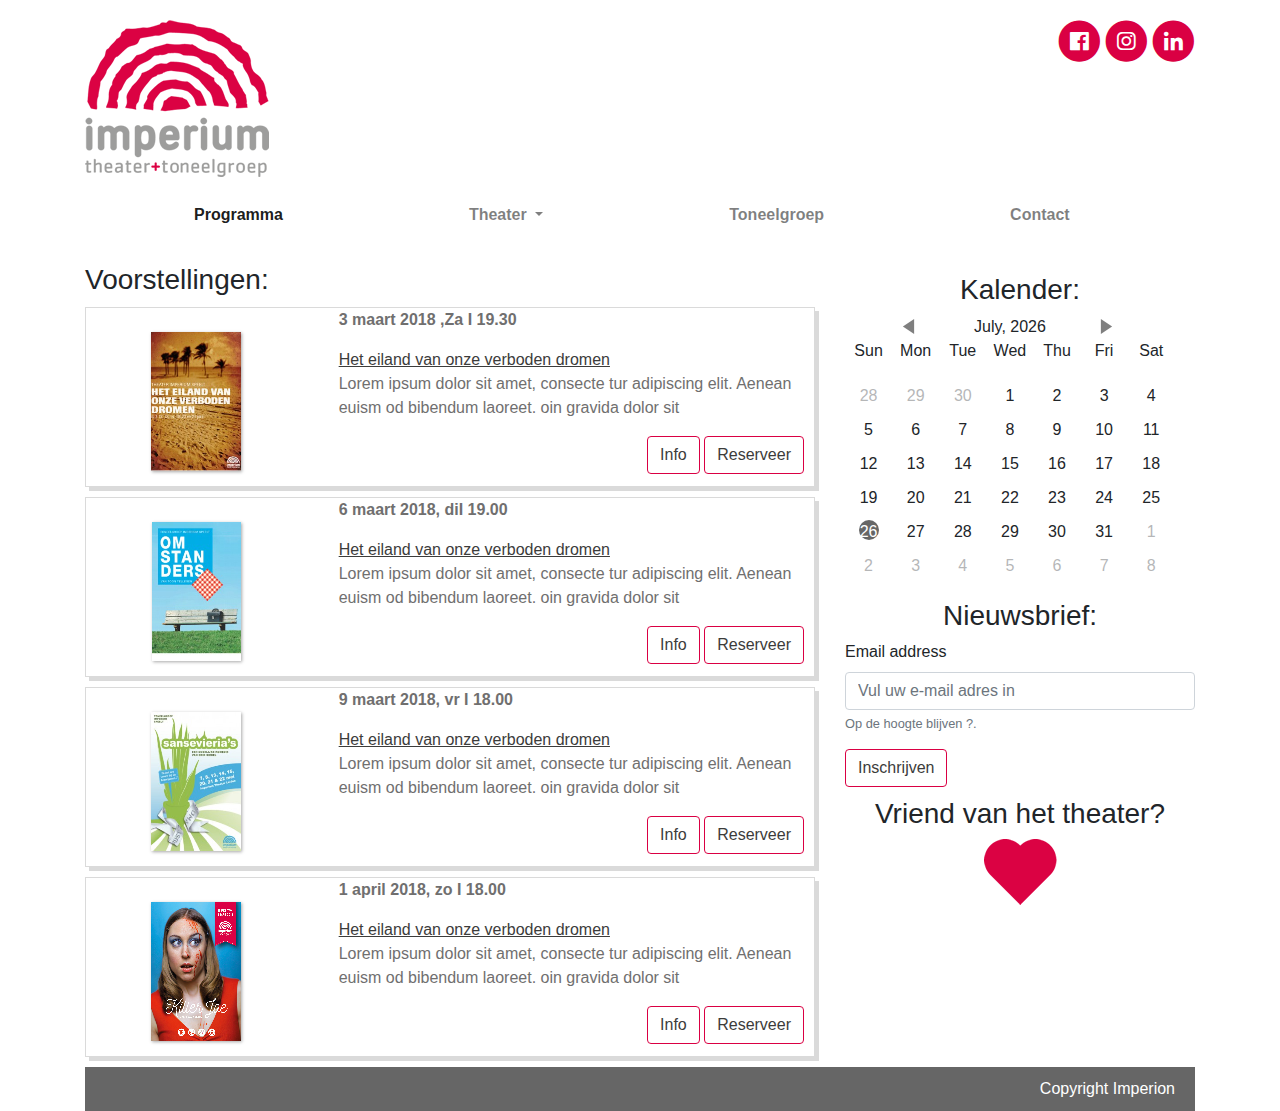
<file: index.html>
<!doctype html>
<html lang="nl">
<head>
    <meta charset="utf-8">
    <meta name="viewport" content="width=device-width, initial-scale=1, shrink-to-fit=no">

    <title>Imperium</title>

    <!-- Bootstrap core CSS -->
    <link href="css/bootstrap.min.css" rel="stylesheet">

    <!-- fontawesome core CSS -->
    <link href="css/fontawesome-all.min.css" rel="stylesheet">

    <!-- jquery calender core CSS -->
    <link href="css/theme1.css" rel="stylesheet">

    <!-- Custom styles for this template -->
    <link href="css/app.css" rel="stylesheet">
</head>

<body>

<div class="container">
    <!-- Main header -->
    <div class="row main-header">
        <div class="col-4">
            <div class="mainlogo">
                <a href="/">
                    <img src="img/imperium-logo.png" class="img-fluid">
                </a>
            </div>
        </div>
        <div class="col-8 text-right">
            <a href="http://facebook.com" target="_blank">
                <span class="fa-stack fa-lg">
                    <i class="fa fa-circle fa-stack-2x"></i>
                    <i class="fab fa-facebook fa-stack-1x fa-inverse"></i>
                </span>
            </a>
            <a href="http://instagram.com" target="_blank">
                <span class="fa-stack fa-lg">
                    <i class="fa fa-circle fa-stack-2x"></i>
                    <i class="fab fa-instagram fa-stack-1x fa-inverse"></i>
                </span>
            </a>
            <a href="http://linkedin.com" target="_blank">
                <span class="fa-stack fa-lg">
                    <i class="fa fa-circle fa-stack-2x"></i>
                    <i class="fab fa-linkedin-in fa-stack-1x fa-inverse"></i>
                </span>
            </a>
        </div>
    </div>

    <!-- main menu -->
    <nav class="navbar navbar-expand-lg navbar-light bg-light">
        <button class="navbar-toggler" type="button" data-toggle="collapse" data-target="#navbarSupportedContent" aria-controls="navbarSupportedContent" aria-expanded="false" aria-label="Toggle navigation">
            <span class="navbar-toggler-icon"></span>
        </button>
        <div class="collapse navbar-collapse" id="navbarSupportedContent">
            <ul class="navbar-nav mr-auto">
                <li class="nav-item active">
                    <a class="nav-link" href="#">Programma <span class="sr-only">(current)</span></a>
                </li>
                <li class="nav-item dropdown">
                    <a class="nav-link dropdown-toggle" href="#" id="navbarDropdown" role="button" data-toggle="dropdown" aria-haspopup="true" aria-expanded="false">
                        Theater
                    </a>
                    <div class="dropdown-menu" aria-labelledby="navbarDropdown">
                        <a class="dropdown-item" href="verhuur.html">Verhuur</a>
                        <a class="dropdown-item" href="archief.html">Archief</a>
                    </div>
                </li>
                <li class="nav-item">
                    <a class="nav-link" href="#">Toneelgroep</a>
                </li>
                <li class="nav-item">
                    <a class="nav-link" href="#">Contact</a>
                </li>
            </ul>
        </div>
    </nav>

    <!-- main content -->
    <section>
        <div class="row main-content">
            <div class="col-8">
                <h3>Voorstellingen:</h3>
                <div class="article">
                    <div class="row">
                        <div class="col-4 text-center">
                            <img class="img-fluid article-img" src="img/articles/article1.png">
                        </div>
                        <div class="col-8">
                            <p class="article-date">3 maart 2018 ,Za I 19.30</p>
                            <a href="#">Het eiland van onze verboden dromen</a>
                            <p>Lorem ipsum dolor sit amet, consecte tur adipiscing elit. Aenean euism od bibendum laoreet. oin gravida dolor sit </p>
                            <p class="text-right article-buttons">
                                <button type="button" class="btn btn-outline-article text-right">Info</button>
                                <button type="button" class="btn btn-outline-article text-right">Reserveer</button>
                            </p>
                        </div>
                    </div>
                </div>

                <div class="article">
                    <div class="row">
                        <div class="col-4 text-center">
                            <img class="img-fluid article-img" src="img/articles/article2.png">
                        </div>
                        <div class="col-8">
                            <p class="article-date">6 maart 2018, diI 19.00</p>
                            <a href="#">Het eiland van onze verboden dromen</a>
                            <p>Lorem ipsum dolor sit amet, consecte tur adipiscing elit. Aenean euism od bibendum laoreet. oin gravida dolor sit </p>
                            <p class="text-right article-buttons">
                                <button type="button" class="btn btn-outline-article text-right">Info</button>
                                <button type="button" class="btn btn-outline-article text-right">Reserveer</button>
                            </p>
                        </div>
                    </div>
                </div>

                <div class="article">
                    <div class="row">
                        <div class="col-4 text-center">
                            <img class="img-fluid article-img" src="img/articles/article3.png">
                        </div>
                        <div class="col-8">
                            <p class="article-date">9 maart 2018, vr I 18.00</p>
                            <a href="#">Het eiland van onze verboden dromen</a>
                            <p>Lorem ipsum dolor sit amet, consecte tur adipiscing elit. Aenean euism od bibendum laoreet. oin gravida dolor sit </p>
                            <p class="text-right article-buttons">
                                <button type="button" class="btn btn-outline-article text-right">Info</button>
                                <button type="button" class="btn btn-outline-article text-right">Reserveer</button>
                            </p>
                        </div>
                    </div>
                </div>

                <div class="article">
                    <div class="row">
                        <div class="col-4 text-center">
                            <img class="img-fluid article-img" src="img/articles/article4.png">
                        </div>
                        <div class="col-8">
                            <p class="article-date">1 april 2018, zo I 18.00</p>
                            <a href="#">Het eiland van onze verboden dromen</a>
                            <p>Lorem ipsum dolor sit amet, consecte tur adipiscing elit. Aenean euism od bibendum laoreet. oin gravida dolor sit </p>
                            <p class="text-right article-buttons">
                                <button type="button" class="btn btn-outline-article text-right">Info</button>
                                <button type="button" class="btn btn-outline-article text-right">Reserveer</button>
                            </p>
                        </div>
                    </div>
                </div>


            </div>
            <div class="col-4 sidebar">
                <!-- kalender -->
                <h3 class="text-center">Kalender:</h3>
                <div id="eventCalender"></div>

                <!-- nieuwsbrief -->
                <h3 class="text-center">Nieuwsbrief:</h3>
                <form>
                    <div class="form-group">
                        <label for="InputEmail1">Email address</label>
                        <input type="email" class="form-control" id="InputEmail1" aria-describedby="emailHelp" placeholder="Vul uw e-mail adres in">
                        <small id="emailHelp" class="form-text text-muted">Op de hoogte blijven ?.</small>
                    </div>
                    <button type="submit" class="btn btn-outline-article">Inschrijven</button>
                </form>

                <!-- doneren -->
                <h3 class="text-center">Vriend van het theater?</h3>
                <a href="#">
                    <img class="mx-auto d-block" src="img/doneren.png">
                </a>
            </div>
        </div>
    </section>

    <!-- Footer -->
    <footer>
        <div class="row">
            <div class="col-12 text-right">
                Copyright Imperion
            </div>
        </div>
    </footer>
</div>

<!-- jquery -->
<script src="js/jquery-3.3.1.min.js"></script>
<!-- bootstrap js -->
<script src="js/bootstrap.min.js"></script>
<!-- calender js -->
<script src="js/caleandar.min.js"></script>
<!-- Custom javascript -->
<script src="js/app.js"></script>
</body>
</html>
</file>
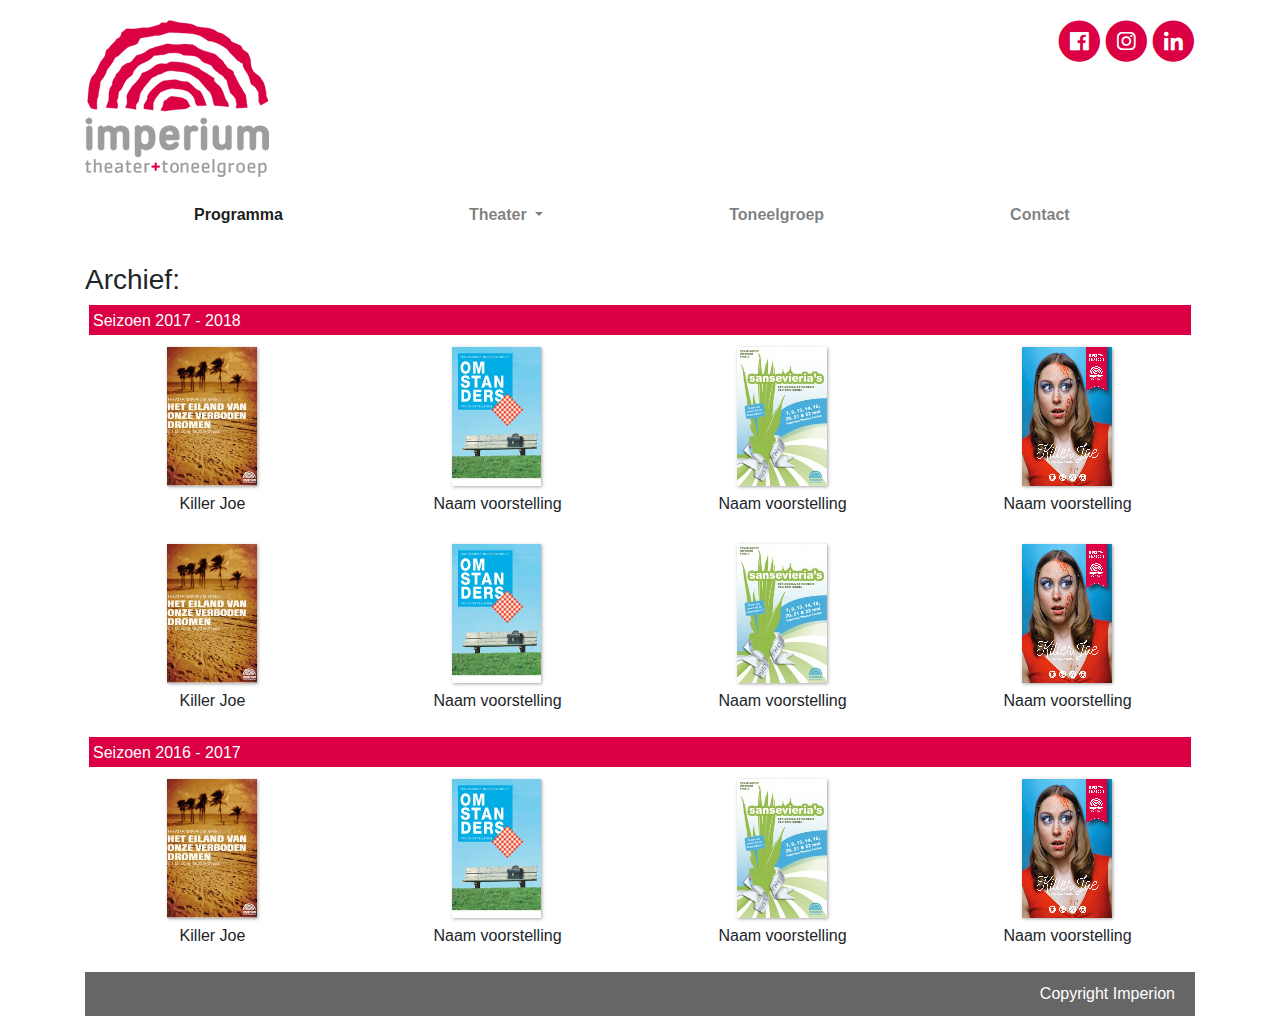
<file: archief.html>
<!doctype html>
<html lang="nl">
<head>
    <meta charset="utf-8">
    <meta name="viewport" content="width=device-width, initial-scale=1, shrink-to-fit=no">

    <title>Archief</title>

    <!-- Bootstrap core CSS -->
    <link href="css/bootstrap.min.css" rel="stylesheet">

    <!-- fontawesome core CSS -->
    <link href="css/fontawesome-all.min.css" rel="stylesheet">

    <!-- jquery calender core CSS -->
    <link href="css/theme1.css" rel="stylesheet">

    <!-- bootstrap datepicker CSS -->
    <link href="css/bootstrap-datepicker3.min.css" rel="stylesheet">

    <!-- Custom styles for this template -->
    <link href="css/app.css" rel="stylesheet">
</head>

<body>

<div class="container">
    <!-- Main header -->
    <div class="row main-header">
        <div class="col-4">
            <div class="mainlogo">
                <a href="/">
                    <img src="img/imperium-logo.png" class="img-fluid">
                </a>
            </div>
        </div>
        <div class="col-8 text-right">
            <a href="http://facebook.com" target="_blank">
                <span class="fa-stack fa-lg">
                    <i class="fa fa-circle fa-stack-2x"></i>
                    <i class="fab fa-facebook fa-stack-1x fa-inverse"></i>
                </span>
            </a>
            <a href="http://instagram.com" target="_blank">
                <span class="fa-stack fa-lg">
                    <i class="fa fa-circle fa-stack-2x"></i>
                    <i class="fab fa-instagram fa-stack-1x fa-inverse"></i>
                </span>
            </a>
            <a href="http://linkedin.com" target="_blank">
                <span class="fa-stack fa-lg">
                    <i class="fa fa-circle fa-stack-2x"></i>
                    <i class="fab fa-linkedin-in fa-stack-1x fa-inverse"></i>
                </span>
            </a>
        </div>
    </div>

    <!-- main menu -->
    <nav class="navbar navbar-expand-lg navbar-light bg-light">
        <button class="navbar-toggler" type="button" data-toggle="collapse" data-target="#navbarSupportedContent" aria-controls="navbarSupportedContent" aria-expanded="false" aria-label="Toggle navigation">
            <span class="navbar-toggler-icon"></span>
        </button>
        <div class="collapse navbar-collapse" id="navbarSupportedContent">
            <ul class="navbar-nav mr-auto">
                <li class="nav-item active">
                    <a class="nav-link" href="#">Programma <span class="sr-only">(current)</span></a>
                </li>
                <li class="nav-item dropdown">
                    <a class="nav-link dropdown-toggle" href="#" id="navbarDropdown" role="button" data-toggle="dropdown" aria-haspopup="true" aria-expanded="false">
                        Theater
                    </a>
                    <div class="dropdown-menu" aria-labelledby="navbarDropdown">
                        <a class="dropdown-item" href="verhuur.html">Verhuur</a>
                        <a class="dropdown-item" href="archief.html">Archief</a>
                    </div>
                </li>
                <li class="nav-item">
                    <a class="nav-link" href="#">Toneelgroep</a>
                </li>
                <li class="nav-item">
                    <a class="nav-link" href="#">Contact</a>
                </li>
            </ul>
        </div>
    </nav>

    <!-- main content -->
    <section>
        <div class="row main-content">
            <div class="col-12">
                <h3>Archief:</h3>
                <div class="row archief-bar ml-1 mr-1 pt-1 pl-1 text-center">
                    Seizoen 2017 - 2018
                </div>
                <div class="row mt-2 mb-2">
                    <div class="col-3">
                        <div class="archief text-center">
                            <img class="mx-auto d-block" src="img/articles/article1.png">
                            <p>Killer Joe</p>
                        </div>
                    </div>
                    <div class="col-3">
                        <div class="archief text-center">
                            <img class="mx-auto d-block" src="img/articles/article2.png">
                            <p>Naam voorstelling</p>
                        </div>
                    </div>
                    <div class="col-3">
                        <div class="archief text-center">
                            <img class="mx-auto d-block" src="img/articles/article3.png">
                            <p>Naam voorstelling</p>
                        </div>
                    </div>
                    <div class="col-3">
                        <div class="archief text-center">
                            <img class="mx-auto d-block" src="img/articles/article4.png">
                            <p>Naam voorstelling</p>
                        </div>
                    </div>
                </div>
                <div class="row mt-2 mb-2">
                    <div class="col-3">
                        <div class="archief text-center">
                            <img class="mx-auto d-block" src="img/articles/article1.png">
                            <p>Killer Joe</p>
                        </div>
                    </div>
                    <div class="col-3">
                        <div class="archief text-center">
                            <img class="mx-auto d-block" src="img/articles/article2.png">
                            <p>Naam voorstelling</p>
                        </div>
                    </div>
                    <div class="col-3">
                        <div class="archief text-center">
                            <img class="mx-auto d-block" src="img/articles/article3.png">
                            <p>Naam voorstelling</p>
                        </div>
                    </div>
                    <div class="col-3">
                        <div class="archief text-center">
                            <img class="mx-auto d-block" src="img/articles/article4.png">
                            <p>Naam voorstelling</p>
                        </div>
                    </div>
                </div>
                <div class="row archief-bar ml-1 mr-1 pt-1 pl-1 text-center">
                    Seizoen 2016 - 2017
                </div>
                <div class="row mt-2 mb-2">
                    <div class="col-3">
                        <div class="archief text-center">
                            <img class="mx-auto d-block" src="img/articles/article1.png">
                            <p>Killer Joe</p>
                        </div>
                    </div>
                    <div class="col-3">
                        <div class="archief text-center">
                            <img class="mx-auto d-block" src="img/articles/article2.png">
                            <p>Naam voorstelling</p>
                        </div>
                    </div>
                    <div class="col-3">
                        <div class="archief text-center">
                            <img class="mx-auto d-block" src="img/articles/article3.png">
                            <p>Naam voorstelling</p>
                        </div>
                    </div>
                    <div class="col-3">
                        <div class="archief text-center">
                            <img class="mx-auto d-block" src="img/articles/article4.png">
                            <p>Naam voorstelling</p>
                        </div>
                    </div>
                </div>
            </div>
        </div>
    </section>

    <!-- Footer -->
    <footer>
        <div class="row">
            <div class="col-12 text-right">
                Copyright Imperion
            </div>
        </div>
    </footer>
</div>

<!-- jquery -->
<script src="js/jquery-3.3.1.min.js"></script>
<!-- bootstrap js -->
<script src="js/bootstrap.min.js"></script>
<!-- bootstrap datepicker js -->
<script src="js/bootstrap-datepicker.js"></script>
<!-- calender js -->
<script src="js/caleandar.min.js"></script>
<!-- Custom javascript -->
<script src="js/app.js"></script>
</body>
</html>
</file>
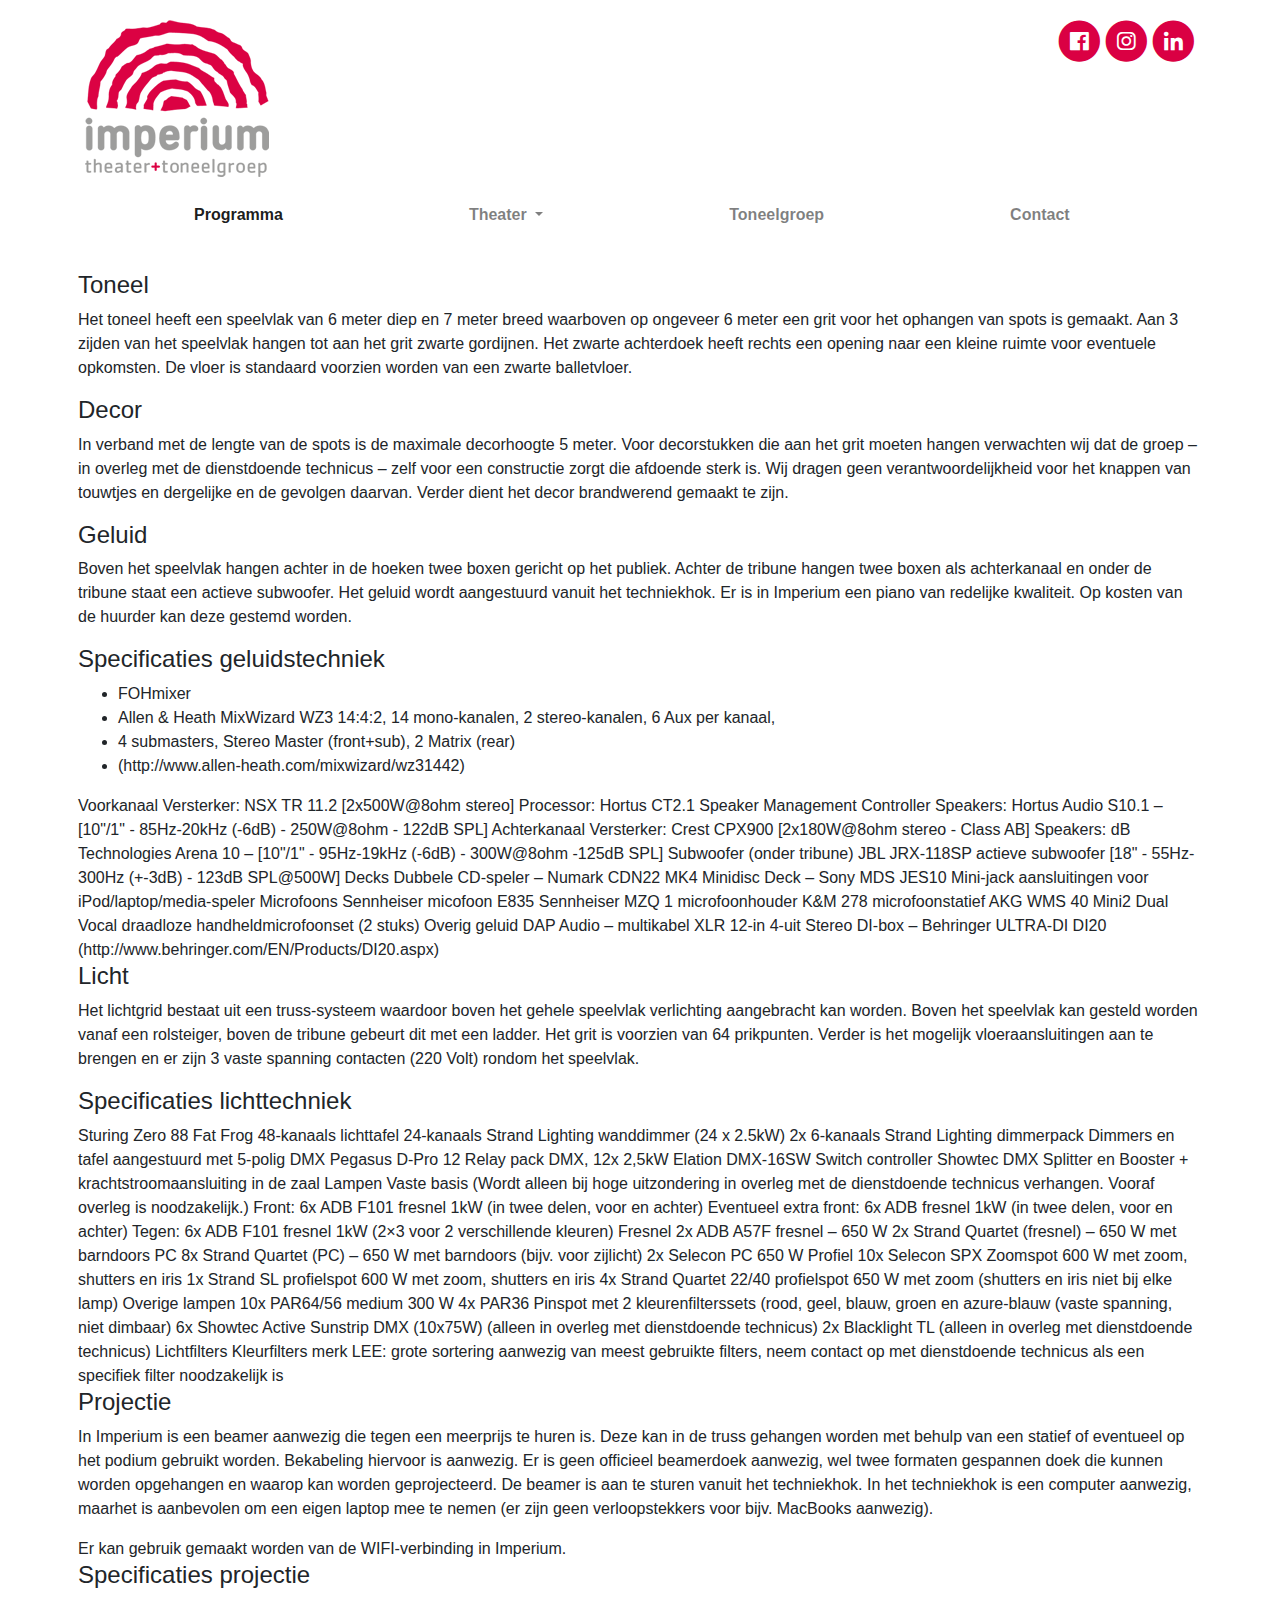
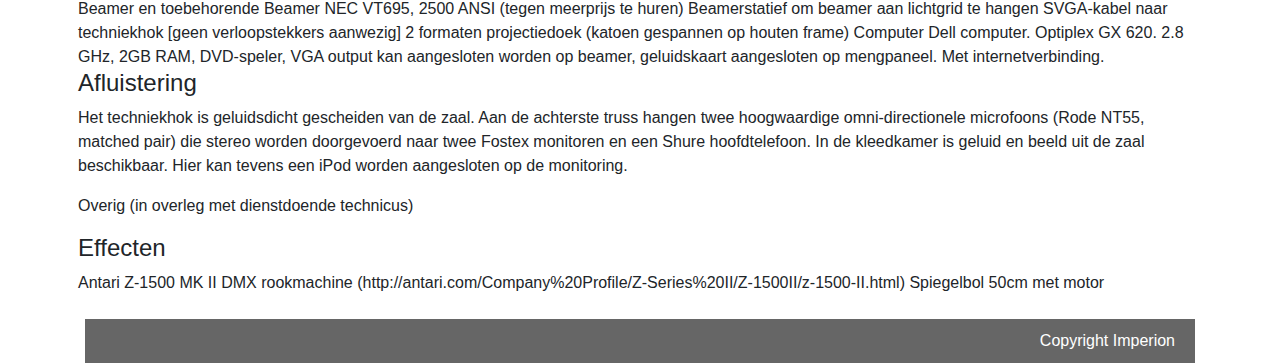
<file: faciliteiten.html>
<!doctype html>
<html lang="nl">
<head>
    <meta charset="utf-8">
    <meta name="viewport" content="width=device-width, initial-scale=1, shrink-to-fit=no">

    <title>Faciliteiten</title>

    <!-- Bootstrap core CSS -->
    <link href="css/bootstrap.min.css" rel="stylesheet">

    <!-- fontawesome core CSS -->
    <link href="css/fontawesome-all.min.css" rel="stylesheet">

    <!-- jquery calender core CSS -->
    <link href="css/theme1.css" rel="stylesheet">

    <!-- bootstrap datepicker CSS -->
    <link href="css/bootstrap-datepicker3.min.css" rel="stylesheet">

    <!-- Custom styles for this template -->
    <link href="css/app.css" rel="stylesheet">
</head>

<body>

<div class="container">
    <!-- Main header -->
    <div class="row main-header">
        <div class="col-4">
            <div class="mainlogo">
                <a href="/">
                    <img src="img/imperium-logo.png" class="img-fluid">
                </a>
            </div>
        </div>
        <div class="col-8 text-right">
            <a href="http://facebook.com" target="_blank">
                <span class="fa-stack fa-lg">
                    <i class="fa fa-circle fa-stack-2x"></i>
                    <i class="fab fa-facebook fa-stack-1x fa-inverse"></i>
                </span>
            </a>
            <a href="http://instagram.com" target="_blank">
                <span class="fa-stack fa-lg">
                    <i class="fa fa-circle fa-stack-2x"></i>
                    <i class="fab fa-instagram fa-stack-1x fa-inverse"></i>
                </span>
            </a>
            <a href="http://linkedin.com" target="_blank">
                <span class="fa-stack fa-lg">
                    <i class="fa fa-circle fa-stack-2x"></i>
                    <i class="fab fa-linkedin-in fa-stack-1x fa-inverse"></i>
                </span>
            </a>
        </div>
    </div>

    <!-- main menu -->
    <nav class="navbar navbar-expand-lg navbar-light bg-light">
        <button class="navbar-toggler" type="button" data-toggle="collapse" data-target="#navbarSupportedContent" aria-controls="navbarSupportedContent" aria-expanded="false" aria-label="Toggle navigation">
            <span class="navbar-toggler-icon"></span>
        </button>
        <div class="collapse navbar-collapse" id="navbarSupportedContent">
            <ul class="navbar-nav mr-auto">
                <li class="nav-item active">
                    <a class="nav-link" href="#">Programma <span class="sr-only">(current)</span></a>
                </li>
                <li class="nav-item dropdown">
                    <a class="nav-link dropdown-toggle" href="#" id="navbarDropdown" role="button" data-toggle="dropdown" aria-haspopup="true" aria-expanded="false">
                        Theater
                    </a>
                    <div class="dropdown-menu" aria-labelledby="navbarDropdown">
                        <a class="dropdown-item" href="verhuur.html">Verhuur</a>
                        <a class="dropdown-item" href="archief.html">Archief</a>
                    </div>
                </li>
                <li class="nav-item">
                    <a class="nav-link" href="#">Toneelgroep</a>
                </li>
                <li class="nav-item">
                    <a class="nav-link" href="#">Contact</a>
                </li>
            </ul>
        </div>
    </nav>

    <!-- main content -->
    <section>
        <div class="row main-content">
            <div class="col-12 p-2">
                <h4>Toneel</h4>
                <p>Het toneel heeft een speelvlak van 6 meter diep en 7 meter breed waarboven op ongeveer 6 meter een grit voor het ophangen van spots is gemaakt. Aan 3 zijden van het speelvlak hangen tot aan het grit zwarte gordijnen. Het zwarte achterdoek heeft rechts een opening naar een kleine ruimte voor eventuele opkomsten. De vloer is standaard voorzien worden van een zwarte balletvloer.</p>

                <h4>Decor</h4>
                <p>In verband met de lengte van de spots is de maximale decorhoogte 5 meter. Voor decorstukken die aan het grit moeten hangen verwachten wij dat de groep – in overleg met de dienstdoende technicus – zelf voor een constructie zorgt die afdoende sterk is. Wij dragen geen verantwoordelijkheid voor het knappen van touwtjes en dergelijke en de gevolgen daarvan. Verder dient het decor brandwerend gemaakt te zijn.</p>

                <h4>Geluid</h4>
                <p>Boven het speelvlak hangen achter in de hoeken twee boxen gericht op het publiek. Achter de tribune hangen twee boxen als achterkanaal en onder de tribune staat een actieve subwoofer. Het geluid wordt aangestuurd vanuit het techniekhok. Er is in Imperium een piano van redelijke kwaliteit. Op kosten van de huurder kan deze gestemd worden.</p>

                <h4>Specificaties geluidstechniek</h4>
                <ul>
                    <li>FOHmixer</li>
                    <li>Allen & Heath MixWizard WZ3 14:4:2, 14 mono-kanalen, 2 stereo-kanalen, 6 Aux per kanaal,</li>
                    <li>4 submasters, Stereo Master (front+sub), 2 Matrix (rear)</li>
                    <li>(http://www.allen-heath.com/mixwizard/wz31442)</li>
                </ul>

                Voorkanaal
                Versterker: NSX TR 11.2 [2x500W@8ohm stereo]
                Processor: Hortus CT2.1 Speaker Management Controller
                Speakers: Hortus Audio S10.1 – [10"/1" - 85Hz-20kHz (-6dB) - 250W@8ohm - 122dB SPL]
                Achterkanaal
                Versterker: Crest CPX900 [2x180W@8ohm stereo - Class AB]
                Speakers: dB Technologies Arena 10 – [10"/1" - 95Hz-19kHz (-6dB) - 300W@8ohm -125dB SPL]
                Subwoofer (onder tribune)
                JBL JRX-118SP actieve subwoofer [18" - 55Hz-300Hz (+-3dB) - 123dB SPL@500W]
                Decks
                Dubbele CD-speler – Numark CDN22 MK4
                Minidisc Deck – Sony MDS JES10
                Mini-jack aansluitingen voor iPod/laptop/media-speler
                Microfoons
                Sennheiser micofoon E835
                Sennheiser MZQ 1 microfoonhouder
                K&M 278 microfoonstatief
                AKG WMS 40 Mini2 Dual Vocal draadloze handheldmicrofoonset (2 stuks)
                Overig geluid
                DAP Audio – multikabel XLR 12-in 4-uit
                Stereo DI-box – Behringer ULTRA-DI DI20 (http://www.behringer.com/EN/Products/DI20.aspx)

                <h4>Licht</h4>
                <p>Het lichtgrid bestaat uit een truss-systeem waardoor boven het gehele speelvlak verlichting aangebracht kan worden. Boven het speelvlak kan gesteld worden vanaf een rolsteiger, boven de tribune gebeurt dit met een ladder. Het grit is voorzien van 64 prikpunten. Verder is het mogelijk vloeraansluitingen aan te brengen en er zijn 3 vaste spanning contacten (220 Volt) rondom het speelvlak.</p>

                <h4>Specificaties lichttechniek</h4>
                Sturing
                Zero 88 Fat Frog 48-kanaals lichttafel
                24-kanaals Strand Lighting wanddimmer (24 x 2.5kW)
                2x 6-kanaals Strand Lighting dimmerpack
                Dimmers en tafel aangestuurd met 5-polig DMX
                Pegasus D-Pro 12 Relay pack DMX, 12x 2,5kW
                Elation DMX-16SW Switch controller
                Showtec DMX Splitter en Booster + krachtstroomaansluiting in de zaal
                Lampen
                Vaste basis (Wordt alleen bij hoge uitzondering in overleg met de dienstdoende technicus verhangen.
                Vooraf overleg is noodzakelijk.)
                Front: 6x ADB F101 fresnel 1kW (in twee delen, voor en achter)
                Eventueel extra front: 6x ADB fresnel 1kW (in twee delen, voor en achter)
                Tegen: 6x ADB F101 fresnel 1kW (2×3 voor 2 verschillende kleuren)
                Fresnel
                2x ADB A57F fresnel – 650 W
                2x Strand Quartet (fresnel) – 650 W met barndoors
                PC
                8x Strand Quartet (PC) – 650 W met barndoors (bijv. voor zijlicht)
                2x Selecon PC 650 W
                Profiel
                10x Selecon SPX Zoomspot 600 W met zoom, shutters en iris
                1x Strand SL profielspot 600 W met zoom, shutters en iris
                4x Strand Quartet 22/40 profielspot 650 W met zoom (shutters en iris niet bij elke lamp)
                Overige lampen
                10x PAR64/56 medium 300 W
                4x PAR36 Pinspot met 2 kleurenfilterssets (rood, geel, blauw, groen en azure-blauw
                (vaste spanning, niet dimbaar)
                6x Showtec Active Sunstrip DMX (10x75W) (alleen in overleg met dienstdoende technicus)
                2x Blacklight TL (alleen in overleg met dienstdoende technicus)
                Lichtfilters
                Kleurfilters merk LEE: grote sortering aanwezig van meest gebruikte filters, neem contact op
                met dienstdoende
                technicus als een specifiek filter noodzakelijk is

                <h4>Projectie</h4>
                <p>In Imperium is een beamer aanwezig die tegen een meerprijs te huren is. Deze kan in de truss gehangen worden met behulp van een statief of eventueel op het podium gebruikt worden. Bekabeling hiervoor is aanwezig. Er is geen officieel beamerdoek aanwezig, wel twee formaten gespannen doek die kunnen worden opgehangen en waarop kan worden geprojecteerd. De beamer is aan te sturen vanuit het techniekhok. In het techniekhok is een computer aanwezig, maarhet is aanbevolen om een eigen laptop mee te nemen (er zijn geen verloopstekkers voor bijv. MacBooks aanwezig).</p>

                Er kan gebruik gemaakt worden van de WIFI-verbinding in Imperium.

                <h4>Specificaties projectie</h4>
                Beamer en toebehorende
                Beamer NEC VT695, 2500 ANSI (tegen meerprijs te huren)
                Beamerstatief om beamer aan lichtgrid te hangen
                SVGA-kabel naar techniekhok [geen verloopstekkers aanwezig]
                2 formaten projectiedoek (katoen gespannen op houten frame)
                Computer Dell computer.
                Optiplex GX 620. 2.8 GHz, 2GB RAM, DVD-speler,
                VGA output kan aangesloten worden op beamer,
                geluidskaart aangesloten op mengpaneel. Met internetverbinding.

                <h4>Afluistering</h4>
                <p>Het techniekhok is geluidsdicht gescheiden van de zaal. Aan de achterste truss hangen twee hoogwaardige
                omni-directionele microfoons (Rode NT55, matched pair) die stereo worden doorgevoerd naar twee Fostex monitoren en een Shure hoofdtelefoon. In de kleedkamer is geluid en beeld uit de zaal beschikbaar. Hier kan tevens een iPod worden aangesloten op de monitoring.</p>

                <p>Overig (in overleg met dienstdoende technicus)</p>

                <h4>Effecten</h4>
                Antari Z-1500 MK II DMX rookmachine
                (http://antari.com/Company%20Profile/Z-Series%20II/Z-1500II/z-1500-II.html)

                Spiegelbol 50cm met motor</p>
            </div>
        </div>
    </section>

    <!-- Footer -->
    <footer>
        <div class="row">
            <div class="col-12 text-right">
                Copyright Imperion
            </div>
        </div>
    </footer>
</div>

<!-- jquery -->
<script src="js/jquery-3.3.1.min.js"></script>
<!-- bootstrap js -->
<script src="js/bootstrap.min.js"></script>
<!-- bootstrap datepicker js -->
<script src="js/bootstrap-datepicker.js"></script>
<!-- calender js -->
<script src="js/caleandar.min.js"></script>
<!-- Custom javascript -->
<script src="js/app.js"></script>
</body>
</html>
</file>
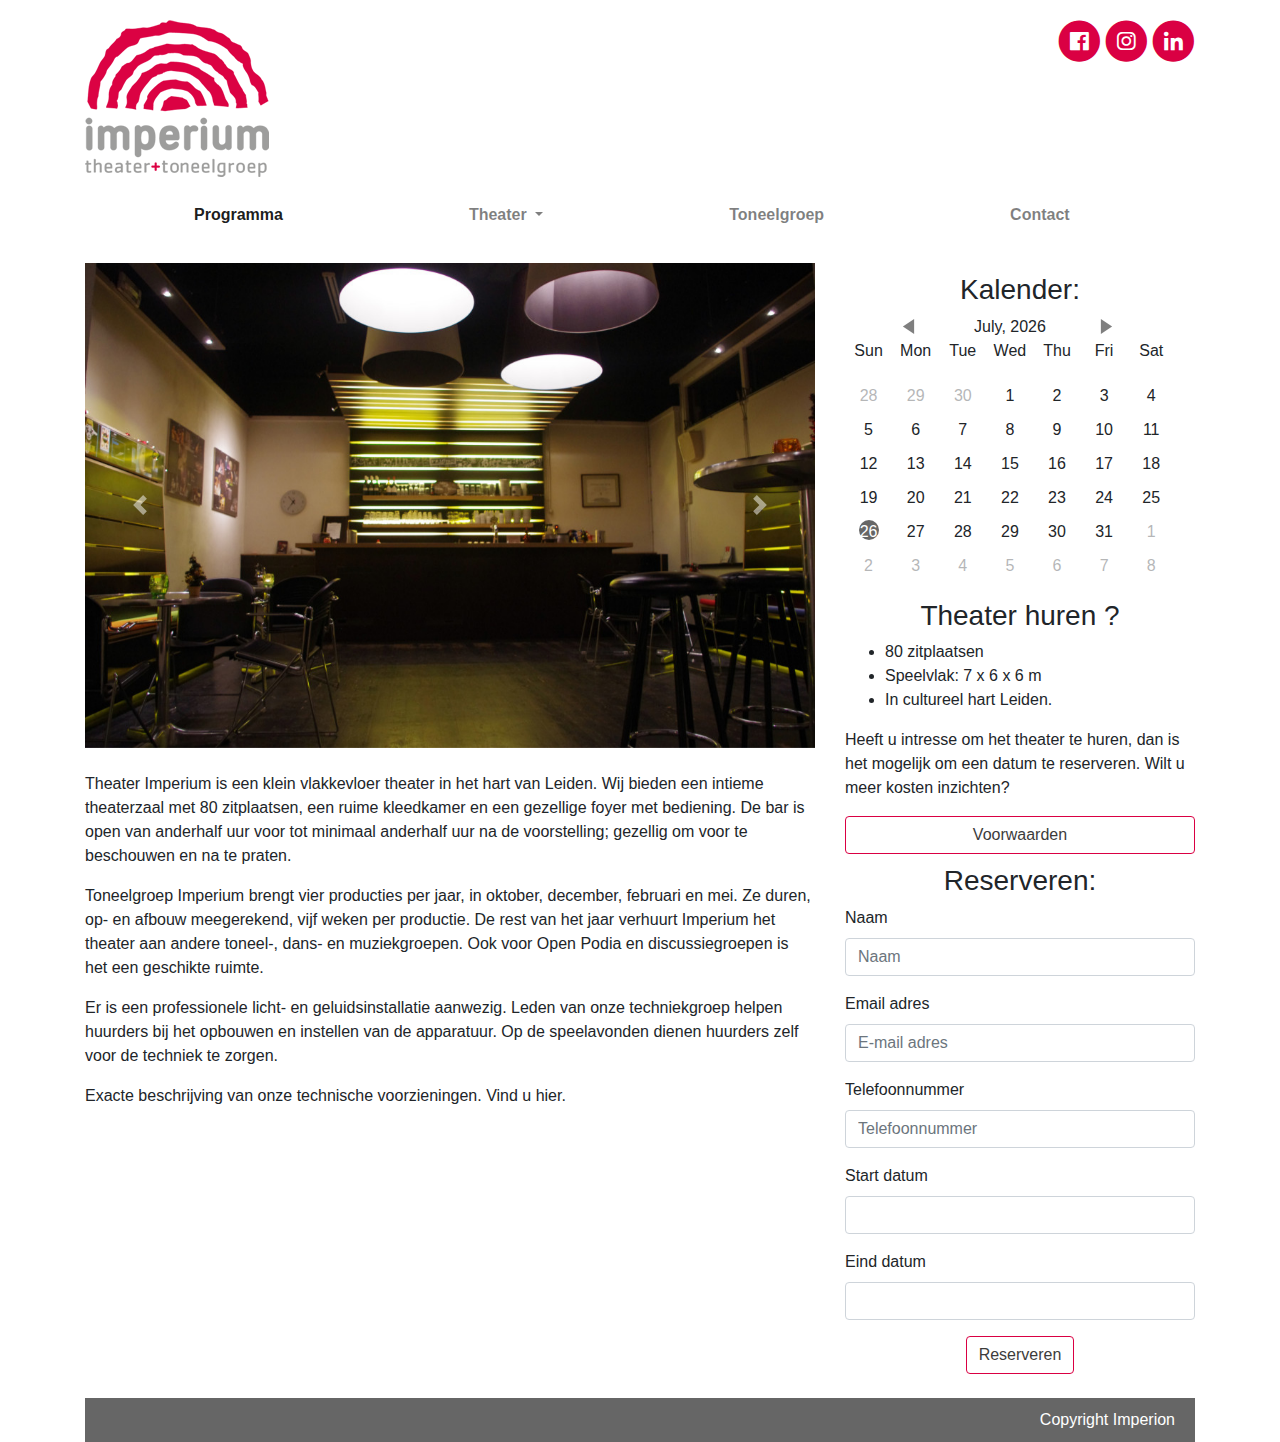
<file: verhuur.html>
<!doctype html>
<html lang="nl">
<head>
    <meta charset="utf-8">
    <meta name="viewport" content="width=device-width, initial-scale=1, shrink-to-fit=no">

    <title>Verhuur</title>

    <!-- Bootstrap core CSS -->
    <link href="css/bootstrap.min.css" rel="stylesheet">

    <!-- fontawesome core CSS -->
    <link href="css/fontawesome-all.min.css" rel="stylesheet">

    <!-- jquery calender core CSS -->
    <link href="css/theme1.css" rel="stylesheet">

    <!-- bootstrap datepicker CSS -->
    <link href="css/bootstrap-datepicker3.min.css" rel="stylesheet">

    <!-- Custom styles for this template -->
    <link href="css/app.css" rel="stylesheet">
</head>

<body>

<div class="container">
    <!-- Main header -->
    <div class="row main-header">
        <div class="col-4">
            <div class="mainlogo">
                <a href="/">
                    <img src="img/imperium-logo.png" class="img-fluid">
                </a>
            </div>
        </div>
        <div class="col-8 text-right">
            <a href="http://facebook.com" target="_blank">
                <span class="fa-stack fa-lg">
                    <i class="fa fa-circle fa-stack-2x"></i>
                    <i class="fab fa-facebook fa-stack-1x fa-inverse"></i>
                </span>
            </a>
            <a href="http://instagram.com" target="_blank">
                <span class="fa-stack fa-lg">
                    <i class="fa fa-circle fa-stack-2x"></i>
                    <i class="fab fa-instagram fa-stack-1x fa-inverse"></i>
                </span>
            </a>
            <a href="http://linkedin.com" target="_blank">
                <span class="fa-stack fa-lg">
                    <i class="fa fa-circle fa-stack-2x"></i>
                    <i class="fab fa-linkedin-in fa-stack-1x fa-inverse"></i>
                </span>
            </a>
        </div>
    </div>

    <!-- main menu -->
    <nav class="navbar navbar-expand-lg navbar-light bg-light">
        <button class="navbar-toggler" type="button" data-toggle="collapse" data-target="#navbarSupportedContent" aria-controls="navbarSupportedContent" aria-expanded="false" aria-label="Toggle navigation">
            <span class="navbar-toggler-icon"></span>
        </button>
        <div class="collapse navbar-collapse" id="navbarSupportedContent">
            <ul class="navbar-nav mr-auto">
                <li class="nav-item active">
                    <a class="nav-link" href="#">Programma <span class="sr-only">(current)</span></a>
                </li>
                <li class="nav-item dropdown">
                    <a class="nav-link dropdown-toggle" href="#" id="navbarDropdown" role="button" data-toggle="dropdown" aria-haspopup="true" aria-expanded="false">
                        Theater
                    </a>
                    <div class="dropdown-menu" aria-labelledby="navbarDropdown">
                        <a class="dropdown-item" href="verhuur.html">Verhuur</a>
                        <a class="dropdown-item" href="archief.html">Archief</a>
                    </div>
                </li>
                <li class="nav-item">
                    <a class="nav-link" href="#">Toneelgroep</a>
                </li>
                <li class="nav-item">
                    <a class="nav-link" href="#">Contact</a>
                </li>
            </ul>
        </div>
    </nav>

    <!-- main content -->
    <section>
        <div class="row main-content">
            <div class="col-8">
                <div id="carouselExampleControls" class="carousel slide" data-ride="carousel">
                    <div class="carousel-inner">
                        <div class="carousel-item active">
                            <img class="d-block w-100" src="img/verhuur-slider/slider1.jpg" alt="First slide">
                        </div>
                        <div class="carousel-item">
                            <img class="d-block w-100" src="img/verhuur-slider/slider2.jpg" alt="Second slide">
                        </div>
                    </div>
                    <a class="carousel-control-prev" href="#carouselExampleControls" role="button" data-slide="prev">
                        <span class="carousel-control-prev-icon" aria-hidden="true"></span>
                        <span class="sr-only">Previous</span>
                    </a>
                    <a class="carousel-control-next" href="#carouselExampleControls" role="button" data-slide="next">
                        <span class="carousel-control-next-icon" aria-hidden="true"></span>
                        <span class="sr-only">Next</span>
                    </a>
                </div>

                <p class="mt-4">Theater Imperium is een klein vlakkevloer theater in het hart van Leiden. Wij bieden een intieme theaterzaal met 80 zitplaatsen, een ruime kleedkamer en een gezellige foyer met bediening. De bar is open van anderhalf uur voor tot minimaal anderhalf uur na de voorstelling; gezellig om voor te beschouwen en na te praten.</p>

                <p>Toneelgroep Imperium brengt vier producties per jaar, in oktober, december, februari en mei. Ze duren, op- en afbouw meegerekend, vijf weken per productie. De rest van het jaar verhuurt Imperium het theater aan andere toneel-, dans- en muziekgroepen. Ook voor Open Podia en discussiegroepen is het een geschikte ruimte.</p>

                <p>Er is een professionele licht- en geluidsinstallatie aanwezig. Leden van onze
                    techniekgroep helpen huurders bij het opbouwen en instellen van de apparatuur.
                    Op de speelavonden dienen huurders zelf voor de techniek te zorgen.</p>

                <p>Exacte beschrijving van onze technische voorzieningen. Vind u hier. </p>

            </div>
            <div class="col-4 sidebar mb-4">
                <!-- kalender -->
                <h3 class="text-center">Kalender:</h3>
                <div id="eventCalender"></div>

                <!-- verhuur -->
                <h3 class="text-center">Theater huren ?</h3>
                <ul>
                    <li>80 zitplaatsen</li>
                    <li>Speelvlak: 7 x 6 x 6 m</li>
                    <li>In cultureel hart Leiden.</li>
                </ul>
                <p>Heeft u intresse om het theater te huren, dan is het mogelijk om een datum te reserveren. Wilt u meer kosten inzichten?</p>
                <a href="voorwaarden.html" class="btn btn-outline-article mx-auto d-block">Voorwaarden</a>

                <!-- Reserveren -->
                <h3 class="text-center">Reserveren:</h3>
                <form>
                    <div class="form-group">
                        <label for="inputName">Naam</label>
                        <input type="email" class="form-control" id="inputName" aria-describedby="emailHelp" placeholder="Naam">
                    </div>
                    <div class="form-group">
                        <label for="InputEmail1">Email adres</label>
                        <input type="email" class="form-control" id="InputEmail1" aria-describedby="emailHelp" placeholder="E-mail adres">
                    </div>
                    <div class="form-group">
                        <label for="inputTel">Telefoonnummer</label>
                        <input type="email" class="form-control" id="inputTel" aria-describedby="emailHelp" placeholder="Telefoonnummer">
                    </div>
                    <div class="form-group" data-provide="datepicker">
                        <label for="inputStartDate">Start datum</label>
                        <input type="text" id="inputStartDate" class="form-control">
                    </div>
                    <div class="form-group" data-provide="datepicker">
                        <label for="inputEndDate">Eind datum</label>
                        <input type="text" id="inputEndDate" class="form-control">
                    </div>

                    <button type="button" class="btn btn-outline-article mx-auto d-block" data-toggle="modal" data-target="#verhuurModal">Reserveren</button>
                </form>

            </div>
        </div>
    </section>

    <!-- Footer -->
    <footer>
        <div class="row">
            <div class="col-12 text-right">
                Copyright Imperion
            </div>
        </div>
    </footer>
</div>

<div class="modal fade" id="verhuurModal" tabindex="-1" role="dialog" aria-labelledby="verhuurModal" aria-hidden="true">
    <div class="modal-dialog" role="document">
        <div class="modal-content">
            <div class="modal-header">
                <h5 class="modal-title" id="exampleModalLabel">Reservering</h5>
                <button type="button" class="close" data-dismiss="modal" aria-label="Close">
                    <span aria-hidden="true">&times;</span>
                </button>
            </div>
            <div class="modal-body">
                Bedankt voor het reserveren. Wij nemen zo spoedig mogelijk contact met u op.
            </div>
            <div class="modal-footer">
                <button type="button" class="btn btn-secondary" data-dismiss="modal">Close</button>
            </div>
        </div>
    </div>
</div>

<!-- jquery -->
<script src="js/jquery-3.3.1.min.js"></script>
<!-- bootstrap js -->
<script src="js/bootstrap.min.js"></script>
<!-- bootstrap datepicker js -->
<script src="js/bootstrap-datepicker.js"></script>
<!-- calender js -->
<script src="js/caleandar.min.js"></script>
<!-- Custom javascript -->
<script src="js/app.js"></script>
</body>
</html>
</file>
<file: css/theme1.css>
.cld-main{
  width: 330px;
}
.cld-main a{
  color: #333;
  font-weight: bold;
}
  .cld-datetime{
    position: relative;
    width: 66%;
    min-width: 100px;
    max-width: 300px;
    margin: auto;
    overflow: hidden;
  }
  .cld-datetime .today{
    position: relative;
    float: left;
    width: calc(100% - 40px);
    margin: auto;
    text-align: center;
  }
  .cld-nav{
    position: relative;
    width: 20px;
    height: 20px;
    margin-top: 2px;
  }
  .cld-nav:hover{
    cursor: pointer;
  }
  .cld-nav:hover svg{
      fill: #666;
  }
  .cld-rwd{
    float: left;
  }
  .cld-fwd{
    float: right;
  }
    .cld-nav svg:hover{

    }
.cld-labels, .cld-days{
  padding-left: 0;
}
  .cld-label, .cld-day{
    display: inline-block;
    width: 14.28%;
    text-align: center;
  }
  .cld-day.today .cld-number{
    display: inline-block;
    height: 20px;
    width: 20px;
    border-radius: 50px;
    background: #666;
    color: #fff;
  }
  .cld-day.disableDay{
    opacity: 0.5;
  }
  .cld-day.nextMonth, .cld-day.prevMonth{
    opacity: 0.33;
  }
    .cld-number{
      position: relative;
      margin: 5px;
      padding: 0px;
    }
      .cld-title{
        position: absolute;
        z-index: 5;
        display: none;
        top: 30px;
        left: 0;
        padding: 5px 10px;
        background: #fff;
        white-space: nowrap;
        border: 1px solid #ccc;
        border-radius: 5px;
        font-size: 12px;
      }
      .cld-number:hover .cld-title{
        display: block;
      }
      .cld-title::before{
        content: '';
        position: absolute;
        top: -7.5px; left: 7.5px;
        width: 0;
        height: 0;
        border-left: 7.5px solid transparent;
        border-right: 7.5px solid transparent;

        border-bottom: 7.5px solid #ccc;
      }
      .cld-number.eventday{
        display: inline-block;
        height: 20px;
        width: 20px;
        border-radius: 50px;
        border: 1px solid #da0043;

      }
      .cld-number.eventday:hover{
        cursor: pointer;
        background: #da0043;
      }
      .today .cld-number.eventday:hover{
        background: #da0043;
      }
</file>
<file: css/app.css>
/* GLOBALS */


/* FORMS */
.form-control:focus{

    background-color: #fff;
    border-color: #da0043;
    box-shadow: 0 0 0 .2rem rgba(218,0,67,.25);
}

/* HEADER */
.main-header{
    padding-top: 20px;
}


/* MENU */
.navbar{
    margin-top: 10px;
    background-color: #fff !important;
}

.navbar-nav > li{
    font-weight: bold;
    padding-left:85px;
    padding-right:85px;
}

/* MAIN CONTENT */
.main-content{
    margin-top: 20px;
}

/* SIDEBAR */
.sidebar h3{
    margin-top: 10px;
}

.img-center{
    margin: 0 auto;
}

/* ARTICLE */
.article{
    height: 180px;
    margin: 10px auto;
    border: 1px solid #dadada;
    box-shadow: 4px 4px #dadada;

}
.article a{
    color: #3c3c3b;
    text-decoration: underline;
}

.article p{
    color: #706f6f;
}

.article-date{
    font-weight: bold;
    color: #3c3c3b;
}

.article-buttons{
    margin: 0 10px;
}

.btn-outline-article{
    color: #3c3c3b;
    background-color: transparent;
    background-image: none;
    border-color: #da0043;
}
.btn-outline-article:hover{
    color: #fff;
    background-color: #da0043;
}

.article-img{
    margin-top: 20px;
}

/* ARCHIEF */
.archief-bar{
    height: 30px;
    color: #fff;
    background-color: #da0043;
}

/* FOOTER */
footer{
    background-color: #666666;
    color: #fff;
    padding: 10px 20px; /* top/bot : left/right */
}

/* SOCIALMEDIA ICONS */
.fa-circle{
    color: #da0043;
}

.fa-circle:hover{
    color: #da0055;
}

.eventCalendar-list-wrap{
    display: none;
}
</file>
